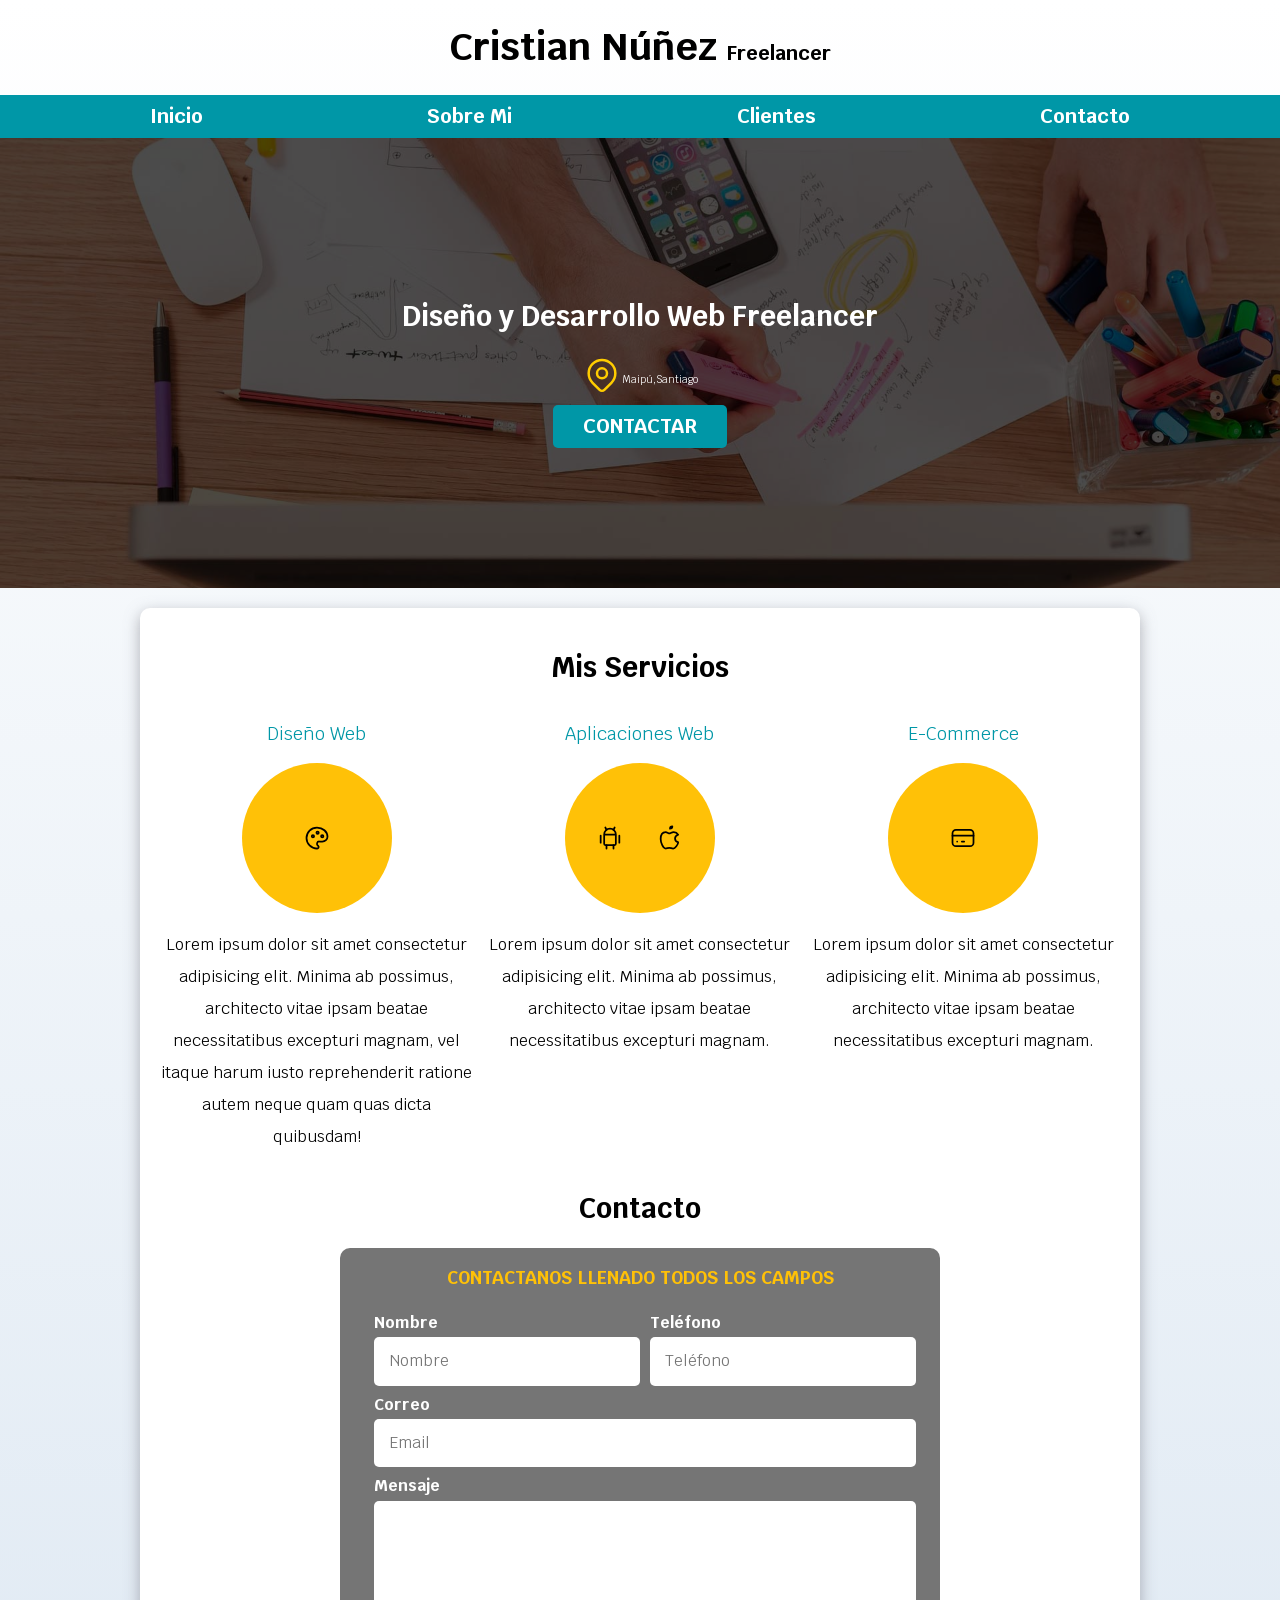
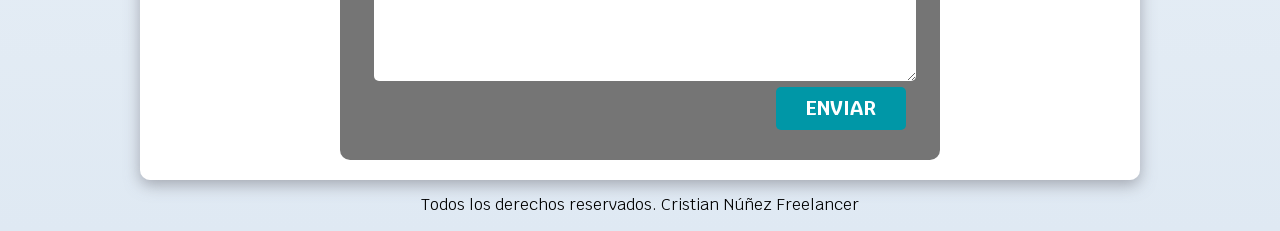
<file: freelancer_inicio/index.html>
<!DOCTYPE html>
<html lang="en">
<head>
    <meta charset="UTF-8">
    <meta name="viewport" content="width=device-width, initial-scale=1.0">
    <title>Diseñador Freelancer</title>
    <link rel="preload" href="css/normalize.css" as="style">
    <link rel="stylesheet" href="css/normalize.css">
    <link href="https://fonts.googleapis.com/css2?family=Krub:ital,wght@0,200;0,300;0,400;0,500;0,600;0,700;1,200;1,300;1,400;1,500;1,600;1,700&display=swap" rel="stylesheet">
    <link rel="preload" href="css/style.css" as="style">
    <link rel="stylesheet" href="css/style.css">
</head>
<body>
    <header>
        <h1 class="titulo">Cristian Núñez <span>Freelancer</span></h1>
    </header>

    <div class="nav-bg">
        <nav class="navegacion-principal contenedor">
            <a href="#">Inicio</a>
            <a href="#">Sobre Mi</a>
            <a href="#">Clientes</a>
            <a href="#">Contacto</a>
        </nav>
    </div>

    <section class="hero">
        <div class="contenido-hero">
            <h2>Diseño y Desarrollo Web <span>Freelancer</span></h2>
            
            <div class="ubicacion">
                <svg xmlns="http://www.w3.org/2000/svg" width="40" height="40" viewBox="0 0 24 24" fill="none" stroke="#ffcc00"
                    stroke-width="1.5" stroke-linecap="round" stroke-linejoin="round">
                    <path d="M9 11a3 3 0 1 0 6 0a3 3 0 0 0 -6 0" />
                    <path d="M17.657 16.657l-4.243 4.243a2 2 0 0 1 -2.827 0l-4.244 -4.243a8 8 0 1 1 11.314 0z" />
                </svg>
                <p>Maipú,Santiago</p>
            </div>
            
            <a class="boton"  href="#">Contactar</a>
        </div>
    </section>
    
    <main class="contenedor sombra">

        <h2>Mis Servicios</h2>
        
        <div class="servicios">
            <section class="servicio">
                <h3>Diseño Web</h3>
                <!--
                category: Design
                tags: [color, paint, painter, picture, board, artist]
                version: "1.1"
                unicode: "eb01"
                -->
                <div class="icono">
                    <svg xmlns="http://www.w3.org/2000/svg" width="28" height="28" viewBox="0 0 24 24" fill="none" stroke="#000000"
                        stroke-width="1.5" stroke-linecap="round" stroke-linejoin="round">
                        <path
                            d="M12 21a9 9 0 0 1 0 -18c4.97 0 9 3.582 9 8c0 1.06 -.474 2.078 -1.318 2.828c-.844 .75 -1.989 1.172 -3.182 1.172h-2.5a2 2 0 0 0 -1 3.75a1.3 1.3 0 0 1 -1 2.25" />
                        <path d="M8.5 10.5m-1 0a1 1 0 1 0 2 0a1 1 0 1 0 -2 0" />
                        <path d="M12.5 7.5m-1 0a1 1 0 1 0 2 0a1 1 0 1 0 -2 0" />
                        <path d="M16.5 10.5m-1 0a1 1 0 1 0 2 0a1 1 0 1 0 -2 0" />
                    </svg>
                </div>

                <p>Lorem ipsum dolor sit amet consectetur adipisicing elit. Minima ab possimus, architecto vitae ipsam beatae necessitatibus excepturi magnam, vel itaque harum iusto reprehenderit ratione autem neque quam quas dicta quibusdam!</p>
            </section>
            
            <section class="servicio">
                <h3>Aplicaciones Web</h3>
                <!--
                tags: [os, company, system, interface, software, logo]
                category: Brand
                version: "1.9"
                unicode: "ec16"
                -->
                <div class="icono">
                    <svg xmlns="http://www.w3.org/2000/svg" width="28" height="28" viewBox="0 0 24 24" fill="none" stroke="#000000"
                        stroke-width="1.5" stroke-linecap="round" stroke-linejoin="round">
                        <path d="M4 10l0 6" />
                        <path d="M20 10l0 6" />
                        <path d="M7 9h10v8a1 1 0 0 1 -1 1h-8a1 1 0 0 1 -1 -1v-8a5 5 0 0 1 10 0" />
                        <path d="M8 3l1 2" />
                        <path d="M16 3l-1 2" />
                        <path d="M9 18l0 3" />
                        <path d="M15 18l0 3" />
                    </svg>
                    <!--
                    tags: [os, company, system, interface, software, devices, logo]
                    category: Brand
                    version: "1.9"
                    unicode: "ec17"
                    -->
                    <svg xmlns="http://www.w3.org/2000/svg" width="28" height="28" viewBox="0 0 24 24" fill="none" stroke="#000000"
                        stroke-width="1.5" stroke-linecap="round" stroke-linejoin="round">
                        <path
                            d="M8.286 7.008c-3.216 0 -4.286 3.23 -4.286 5.92c0 3.229 2.143 8.072 4.286 8.072c1.165 -.05 1.799 -.538 3.214 -.538c1.406 0 1.607 .538 3.214 .538s4.286 -3.229 4.286 -5.381c-.03 -.011 -2.649 -.434 -2.679 -3.23c-.02 -2.335 2.589 -3.179 2.679 -3.228c-1.096 -1.606 -3.162 -2.113 -3.75 -2.153c-1.535 -.12 -3.032 1.077 -3.75 1.077c-.729 0 -2.036 -1.077 -3.214 -1.077z" />
                        <path d="M12 4a2 2 0 0 0 2 -2a2 2 0 0 0 -2 2" />
                    </svg>
                </div>

                <p>Lorem ipsum dolor sit amet consectetur adipisicing elit. Minima ab possimus, architecto vitae ipsam beatae necessitatibus excepturi magnam.</p>
            </section>
            
            <section class="servicio">
                <h3>E-Commerce</h3>
                <!--
                tags: [money, purchase, payment, cc]
                version: "1.0"
                unicode: "ea84"
                category: E-commerce
                -->
                <div class="icono">
                    <svg xmlns="http://www.w3.org/2000/svg" width="28" height="28" viewBox="0 0 24 24" fill="none" stroke="#000000"
                        stroke-width="1.5" stroke-linecap="round" stroke-linejoin="round">
                        <path d="M3 5m0 3a3 3 0 0 1 3 -3h12a3 3 0 0 1 3 3v8a3 3 0 0 1 -3 3h-12a3 3 0 0 1 -3 -3z" />
                        <path d="M3 10l18 0" />
                        <path d="M7 15l.01 0" />
                        <path d="M11 15l2 0" />
                    </svg>
                </div>
                <p>Lorem ipsum dolor sit amet consectetur adipisicing elit. Minima ab possimus, architecto vitae ipsam beatae necessitatibus excepturi magnam.</p>
            </section>
        </div> <!-- cierre de la clase 'servicios'-->
    
        <section>
            <h2>Contacto</h2>

            <form class="formulario">
                <fieldset>
                    <legend>Contactanos llenado todos los campos</legend>

                    <div class="contenedor-campos">

                        <div class="campo">
                            <label for="">Nombre</label>
                            <input class="input-text" type="text" placeholder="Nombre">
                        </div>

                        <div class="campo">
                            <label for="">Teléfono</label>
                            <input class="input-text" type="tel" placeholder="Teléfono">
                        </div>

                        <div class="campo">
                            <label for="">Correo</label>
                            <input class="input-text" type="email" placeholder="Email">
                        </div>
                        
                        <div class="campo">
                            <label for="">Mensaje</label>
                            <textarea class="input-text" name="" id=""></textarea>
                        </div>
                    </div> <!-- .contenedor-campos -->

                    <div class="alinear-derecha flex">
                        <input class="boton w-sm-100" type="submit" value="Enviar">
                    </div>
                    
                </fieldset>

            </form>
        </section>
    </main>

    <footer class="footer">
        <p>Todos los derechos reservados. Cristian Núñez Freelancer</p>
    </footer>

</body>
</html>
</file>
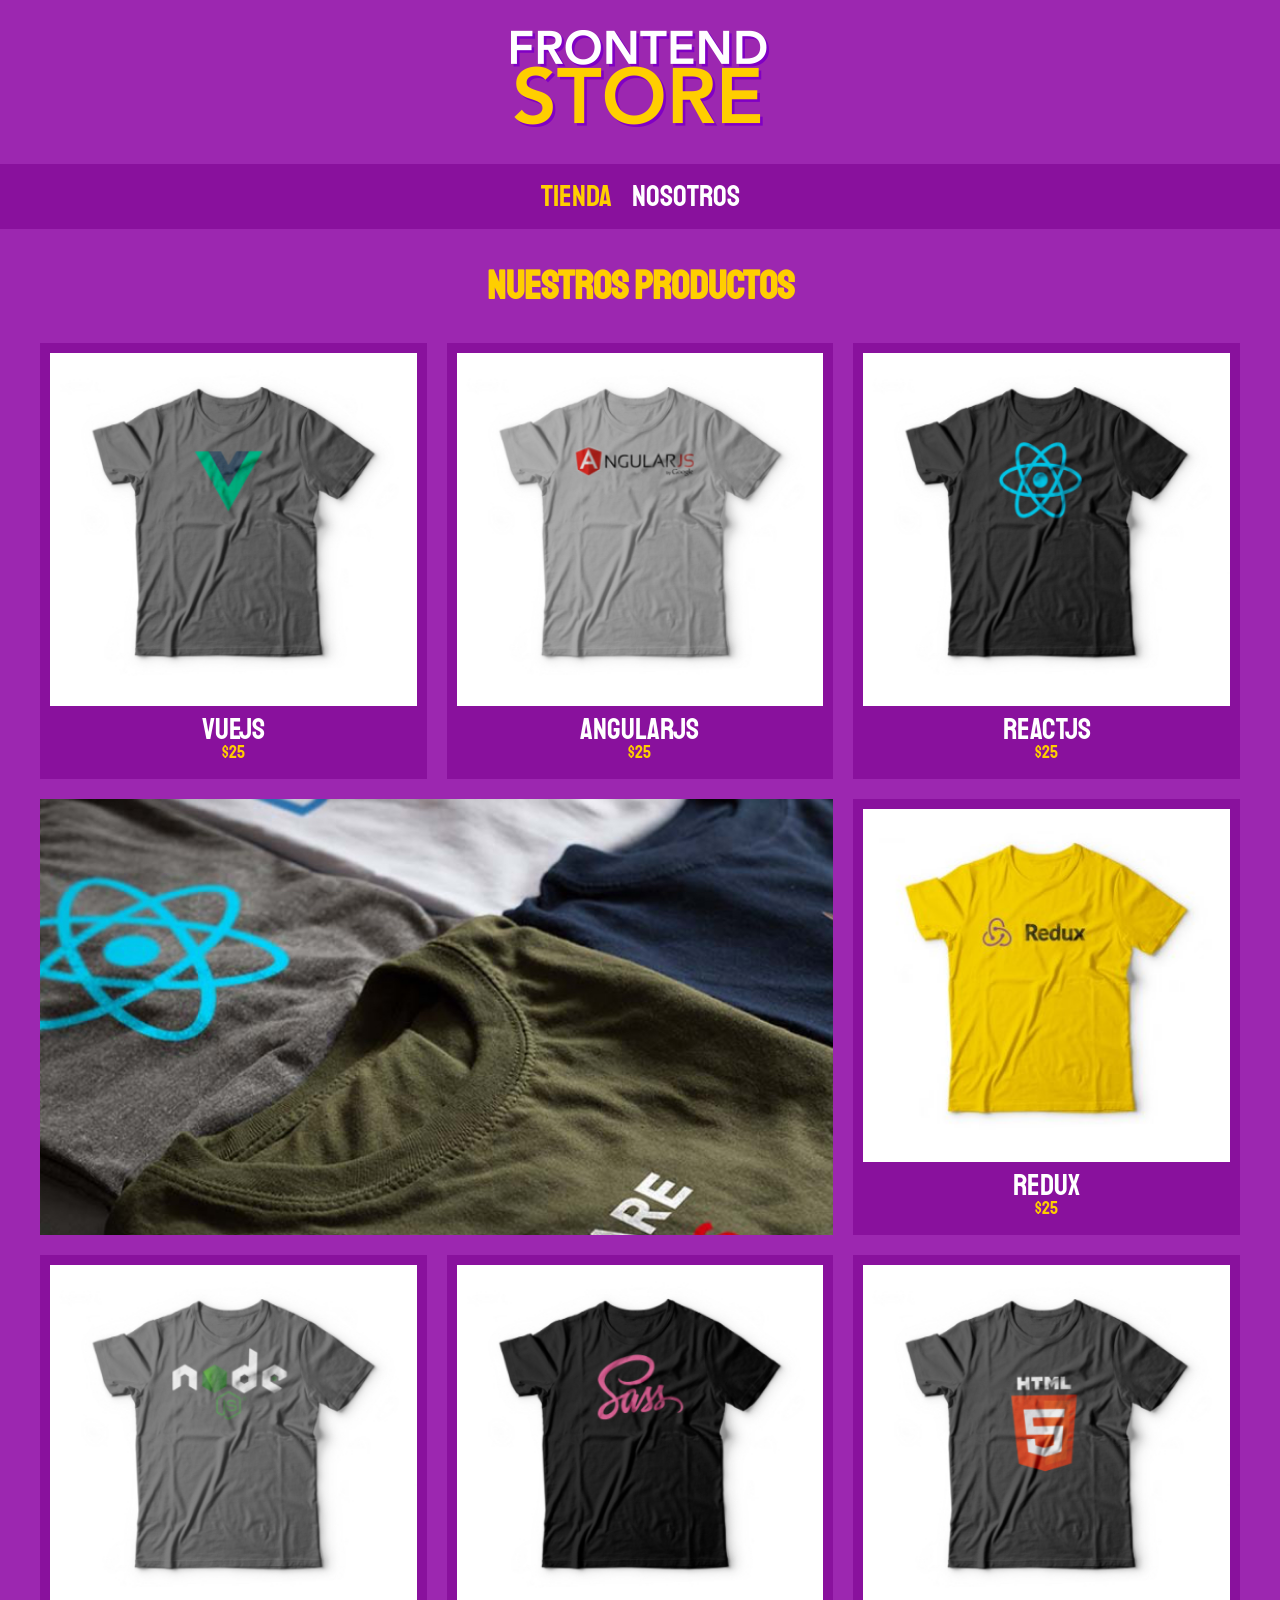
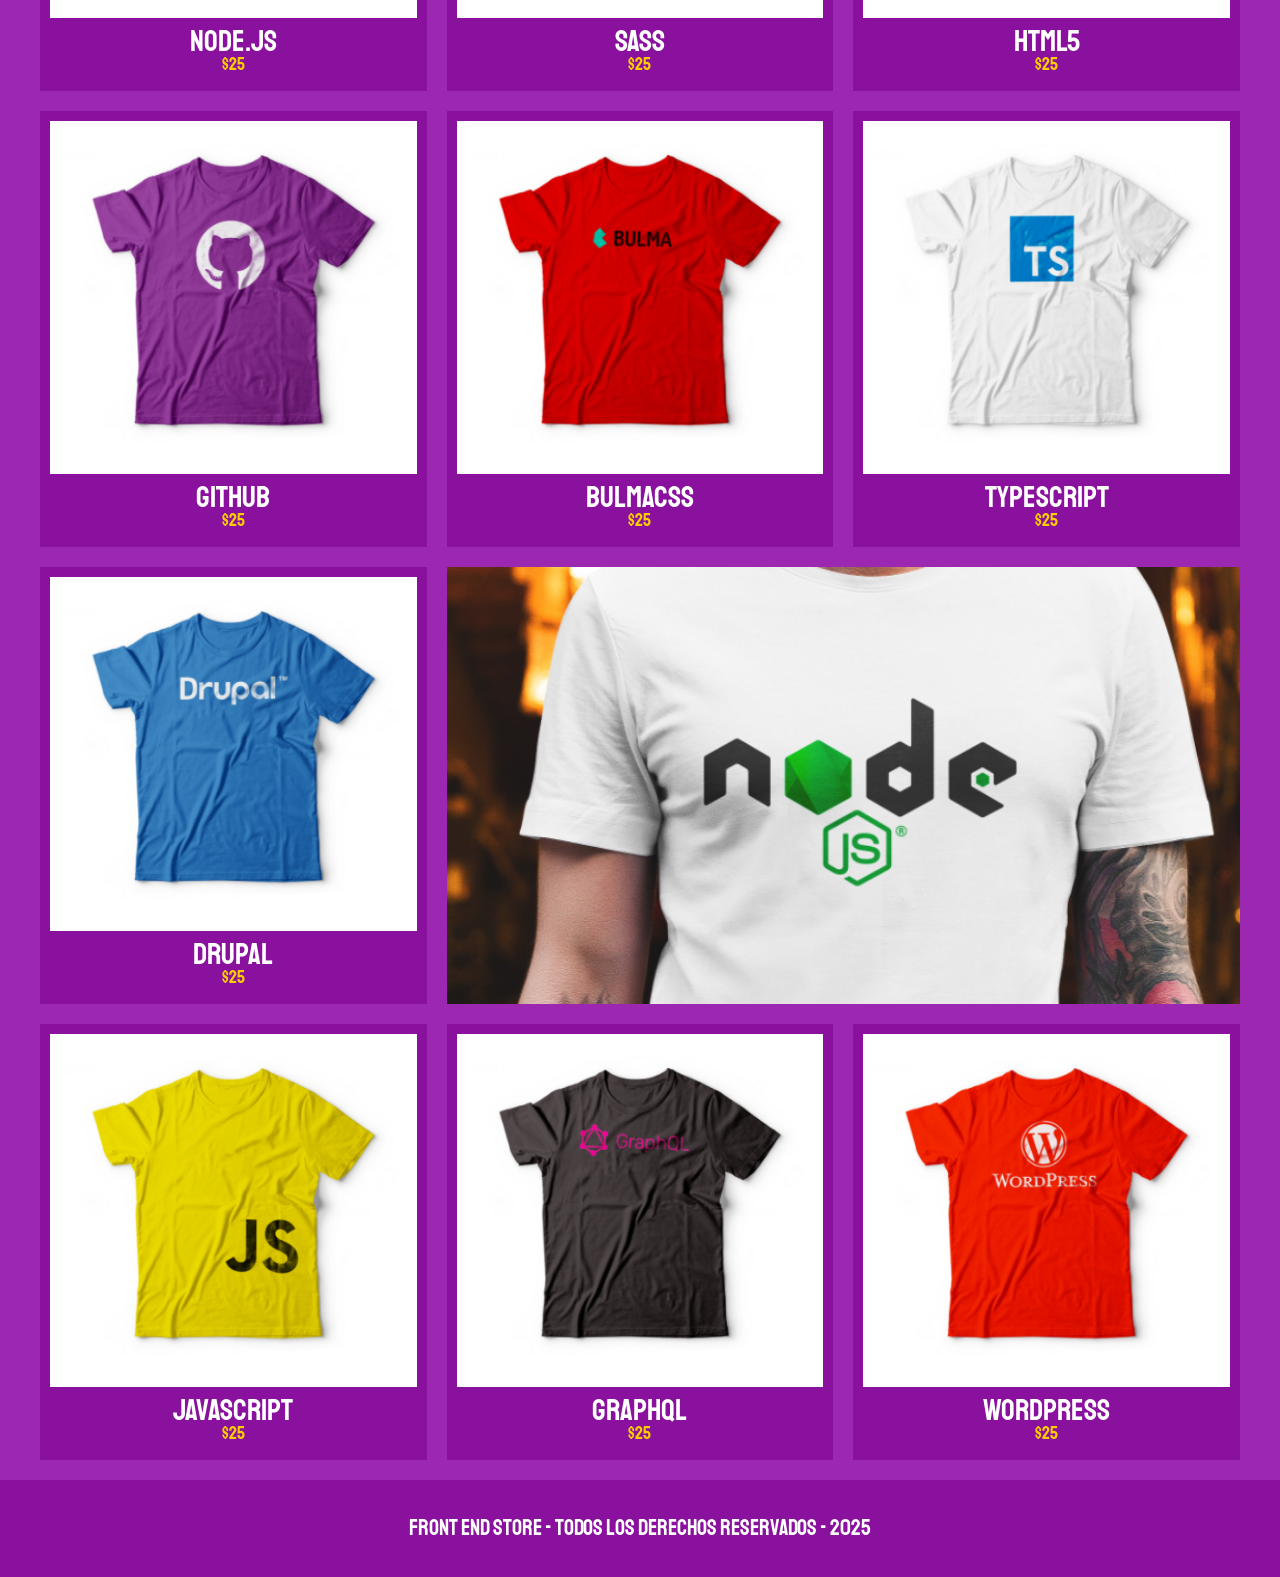
<file: FrontEndStore_inicio/index.html>
<!DOCTYPE html>
<html lang="en">
<head>
    <meta charset="UTF-8">
    <meta name="viewport" content="width=device-width, initial-scale=1.0">
    <title>Document</title>
    <link rel="stylesheet" href="css/normalize.css"> <!-- se puede agregar la url "https://necolas.github.io/normalize.css/" de normalize, pero sin internet no funcionara -->
    <link
        href="https://fonts.googleapis.com/css2?family=Krub:ital,wght@0,200;0,300;0,400;0,500;0,600;0,700;1,200;1,300;1,400;1,500;1,600;1,700&family=Staatliches&display=swap"
        rel="stylesheet">
    <link rel="stylesheet" href="css/style.css">
</head>

<body>
    <header class="header">
        <a href="index.html"> <!-- se utiliza para cuando le das clic al logo, vuelve siempre al principal -->
            <img class="header__logo" src="img/logo.png" alt="Logotipo">
        </a>
    </header>

    <nav class="navegacion">
        <a class="navegacion__enlace navegacion__enlace--activo" href="index.html">Tienda</a> <!-- el parametro --activo sirve para darle un formato fijo en css -->
        <a class="navegacion__enlace" href="nosotros.html">Nosotros</a>
    </nav>

    <main class="contenedor">
        <h1>Nuestros Productos</h1>
        <div class="grid">
            <div class="producto">
                <a href="producto.html">
                    <img class="producto__imagen" src="img/1.jpg" alt="imagen camisa">
                    <div class="producto__informacion">
                        <p class="producto__nombre">VueJS</p>
                        <p class="producto__precio">$25</p>
                    </div>
                </a>
            </div> <!-- fin div .producto -->
            <div class="producto">
                <a href="producto.html">
                    <img class="producto__imagen" src="img/2.jpg" alt="imagen camisa">
                    <div class="producto__informacion">
                        <p class="producto__nombre">AngularJS</p>
                        <p class="producto__precio">$25</p>
                    </div>
                </a>
            </div> <!-- fin div .producto -->
            <div class="producto">
                <a href="producto.html">
                    <img class="producto__imagen" src="img/3.jpg" alt="imagen camisa">
                    <div class="producto__informacion">
                        <p class="producto__nombre">ReactJS</p>
                        <p class="producto__precio">$25</p>
                    </div>
                </a>
            </div> <!-- fin div .producto -->
            <div class="producto">
                <a href="producto.html">
                    <img class="producto__imagen" src="img/4.jpg" alt="imagen camisa">
                    <div class="producto__informacion">
                        <p class="producto__nombre">Redux</p>
                        <p class="producto__precio">$25</p>
                    </div>
                </a>
            </div> <!-- fin div .producto -->
            <div class="producto">
                <a href="producto.html">
                    <img class="producto__imagen" src="img/5.jpg" alt="imagen camisa">
                    <div class="producto__informacion">
                        <p class="producto__nombre">Node.js</p>
                        <p class="producto__precio">$25</p>
                    </div>
                </a>
            </div> <!-- fin div .producto -->
            <div class="producto">
                <a href="producto.html">
                    <img class="producto__imagen" src="img/6.jpg" alt="imagen camisa">
                    <div class="producto__informacion">
                        <p class="producto__nombre">SASS</p>
                        <p class="producto__precio">$25</p>
                    </div>
                </a>
            </div> <!-- fin div .producto -->
            <div class="producto">
                <a href="producto.html">
                    <img class="producto__imagen" src="img/7.jpg" alt="imagen camisa">
                    <div class="producto__informacion">
                        <p class="producto__nombre">HTML5</p>
                        <p class="producto__precio">$25</p>
                    </div>
                </a>
            </div> <!-- fin div .producto -->
            <div class="producto">
                <a href="producto.html">
                    <img class="producto__imagen" src="img/8.jpg" alt="imagen camisa">
                    <div class="producto__informacion">
                        <p class="producto__nombre">GitHub</p>
                        <p class="producto__precio">$25</p>
                    </div>
                </a>
            </div> <!-- fin div .producto -->
            <div class="producto">
                <a href="producto.html">
                    <img class="producto__imagen" src="img/9.jpg" alt="imagen camisa">
                    <div class="producto__informacion">
                        <p class="producto__nombre">BulmaCSS</p>
                        <p class="producto__precio">$25</p>
                    </div>
                </a>
            </div> <!-- fin div .producto -->
            <div class="producto">
                <a href="producto.html">
                    <img class="producto__imagen" src="img/10.jpg" alt="imagen camisa">
                    <div class="producto__informacion">
                        <p class="producto__nombre">TypeScript</p>
                        <p class="producto__precio">$25</p>
                    </div>
                </a>
            </div> <!-- fin div .producto -->
            <div class="producto">
                <a href="producto.html">
                    <img class="producto__imagen" src="img/11.jpg" alt="imagen camisa">
                    <div class="producto__informacion">
                        <p class="producto__nombre">Drupal</p>
                        <p class="producto__precio">$25</p>
                    </div>
                </a>
            </div> <!-- fin div .producto -->
            <div class="producto">
                <a href="producto.html">
                    <img class="producto__imagen" src="img/12.jpg" alt="imagen camisa">
                    <div class="producto__informacion">
                        <p class="producto__nombre">JavaScript</p>
                        <p class="producto__precio">$25</p>
                    </div>
                </a>
            </div> <!-- fin div .producto -->
            <div class="producto">
                <a href="producto.html">
                    <img class="producto__imagen" src="img/13.jpg" alt="imagen camisa">
                    <div class="producto__informacion">
                        <p class="producto__nombre">GraphQL</p>
                        <p class="producto__precio">$25</p>
                    </div>
                </a>
            </div> <!-- fin div .producto -->
            <div class="producto">
                <a href="producto.html">
                    <img class="producto__imagen" src="img/14.jpg" alt="imagen camisa">
                    <div class="producto__informacion">
                        <p class="producto__nombre">WordPress</p>
                        <p class="producto__precio">$25</p>
                    </div>
                </a>
            </div> <!-- fin div .producto -->
            <div class="grafico grafico--camisas"></div>
            <div class="grafico grafico--node"></div>
        </div>
    </main>

    <footer class="footer">
        <p class="footer__texto">Front End Store - Todos los derechos Reservados - 2025</p>
    </footer>
</body>
</html>
</file>
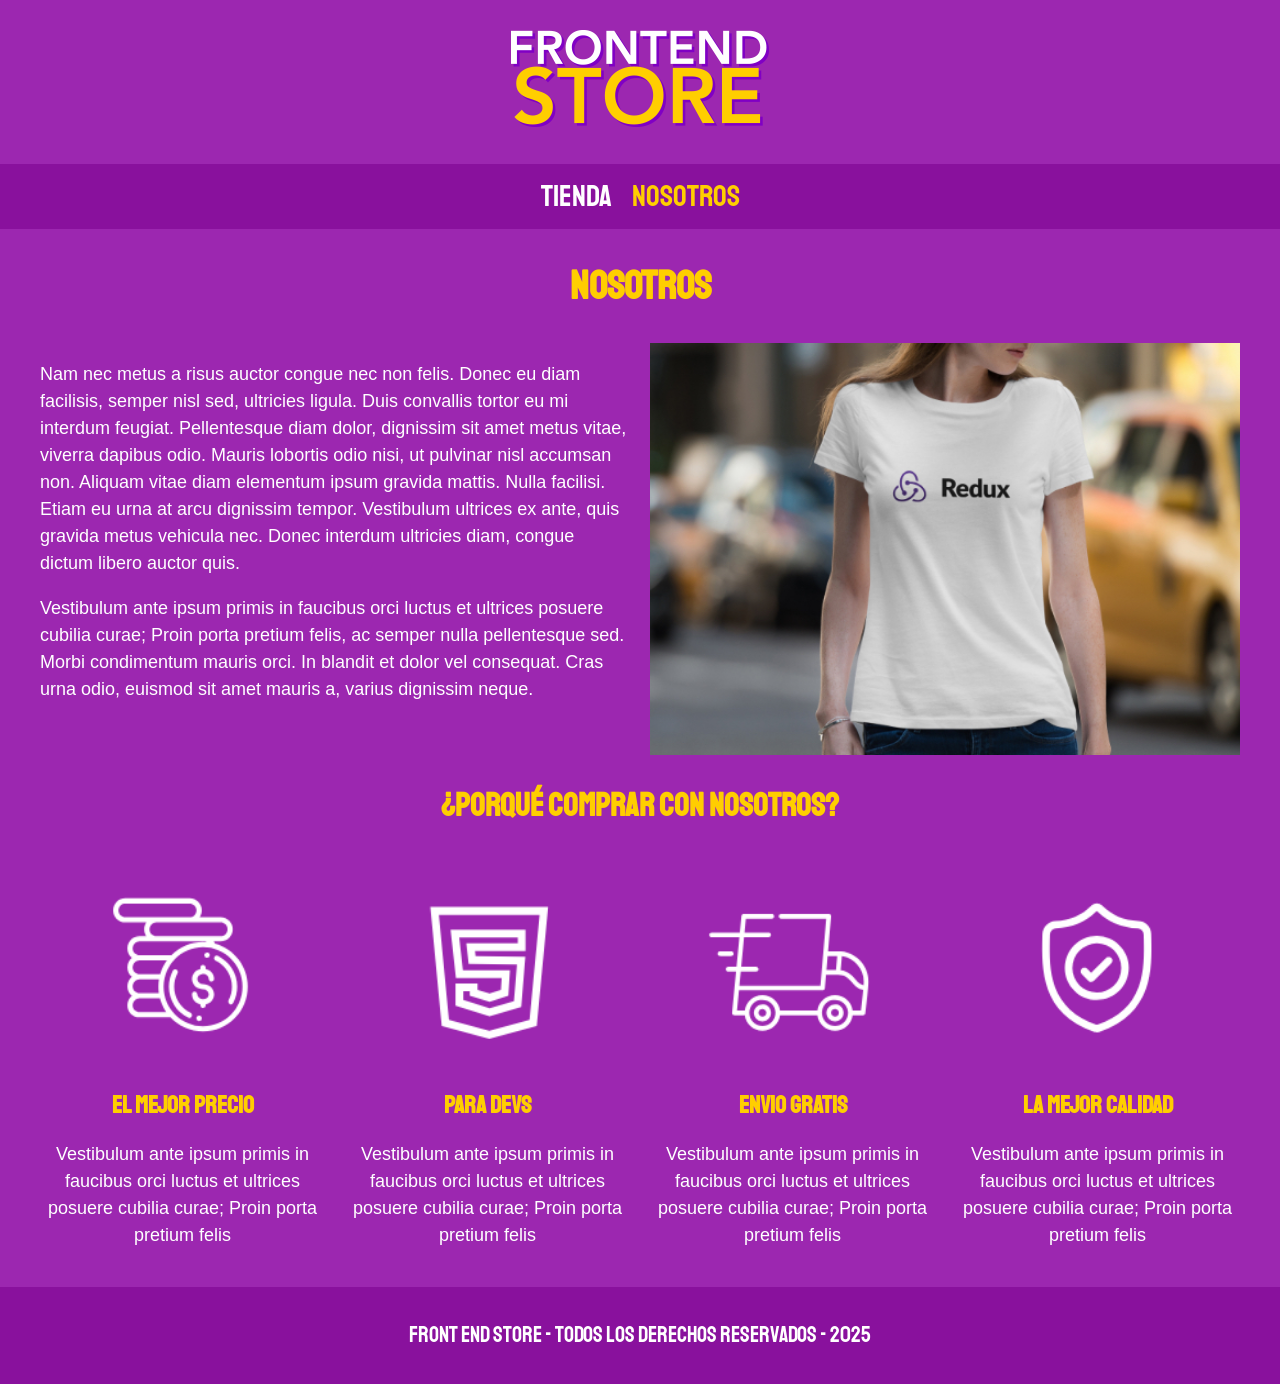
<file: FrontEndStore_inicio/nosotros.html>
<!DOCTYPE html>
<html lang="en">

<head>
    <meta charset="UTF-8">
    <meta name="viewport" content="width=device-width, initial-scale=1.0">
    <title>Document</title>
    <link rel="stylesheet" href="css/normalize.css">
    <!-- se puede agregar la url "https://necolas.github.io/normalize.css/" de normalize, pero sin internet no funcionara -->
    <link
        href="https://fonts.googleapis.com/css2?family=Krub:ital,wght@0,200;0,300;0,400;0,500;0,600;0,700;1,200;1,300;1,400;1,500;1,600;1,700&family=Staatliches&display=swap"
        rel="stylesheet">
    <link rel="stylesheet" href="css/style.css">
</head>

<body>
    <header class="header">
        <a href="index.html"> <!-- se utiliza para cuando le das clic al logo, vuelve siempre al principal -->
            <img class="header__logo" src="img/logo.png" alt="Logotipo">
        </a>
    </header>

    <nav class="navegacion">
        <a class="navegacion__enlace" href="index.html">Tienda</a>
        <!-- el parametro --activo sirve para darle un formato fijo en css -->
        <a class="navegacion__enlace navegacion__enlace--activo" href="nosotros.html">Nosotros</a>
    </nav>

    <main class="contenedor">
        <h1>Nosotros</h1>
        <div class="nosotros">
            <div class="nosotros__contenido">
                <p>Nam nec metus a risus auctor congue nec non felis. Donec eu diam facilisis, semper nisl sed, ultricies ligula. Duis
                convallis tortor eu mi interdum feugiat. Pellentesque diam dolor, dignissim sit amet metus vitae, viverra dapibus odio.
                Mauris lobortis odio nisi, ut pulvinar nisl accumsan non. Aliquam vitae diam elementum ipsum gravida mattis. Nulla
                facilisi. Etiam eu urna at arcu dignissim tempor. Vestibulum ultrices ex ante, quis gravida metus vehicula nec. Donec
                interdum ultricies diam, congue dictum libero auctor quis.</p>
                <p>Vestibulum ante ipsum primis in faucibus orci luctus et ultrices posuere cubilia curae; Proin porta pretium felis, ac
                semper nulla pellentesque sed. Morbi condimentum mauris orci. In blandit et dolor vel consequat. Cras urna odio, euismod
                sit amet mauris a, varius dignissim neque.</p>
            </div>
            <img class="nosotros__imagen" src="img/nosotros.jpg" alt="imagen nosotros">
        </div>
    </main>

    <section class="contenedor compras">
        <h2 class="comprar__titulo">¿Porqué Comprar con nosotros?</h2>
        <div class="bloques">
            <div class="bloque">
                <img class="bloque__imagen" src="img/icono_1.png" alt="porque comprar">
                <h3 class="bloque__titulo">El mejor precio</h3>
                <p>Vestibulum ante ipsum primis in faucibus orci luctus et ultrices posuere cubilia curae; Proin porta pretium felis</p>
            </div> <!-- bloque -->

            <div class="bloque">
                <img class="bloque__imagen" src="img/icono_2.png" alt="porque comprar">
                <h3 class="bloque__titulo">Para Devs</h3>
                <p>Vestibulum ante ipsum primis in faucibus orci luctus et ultrices posuere cubilia curae; Proin porta pretium
                    felis</p>
            </div> <!-- bloque -->

            <div class="bloque">
                <img class="bloque__imagen" src="img/icono_3.png" alt="porque comprar">
                <h3 class="bloque__titulo">Envio Gratis</h3>
                <p>Vestibulum ante ipsum primis in faucibus orci luctus et ultrices posuere cubilia curae; Proin porta pretium
                    felis</p>
            </div> <!-- bloque -->

            <div class="bloque">
                <img class="bloque__imagen" src="img/icono_4.png" alt="porque comprar">
                <h3 class="bloque__titulo">La Mejor Calidad</h3>
                <p>Vestibulum ante ipsum primis in faucibus orci luctus et ultrices posuere cubilia curae; Proin porta pretium
                    felis</p>
            </div> <!-- bloque -->
        </div> <!-- bloques -->
    </section> 
    <footer class="footer">
        <p class="footer__texto">Front End Store - Todos los derechos Reservados - 2025</p>
    </footer>
</body>

</html>
</file>
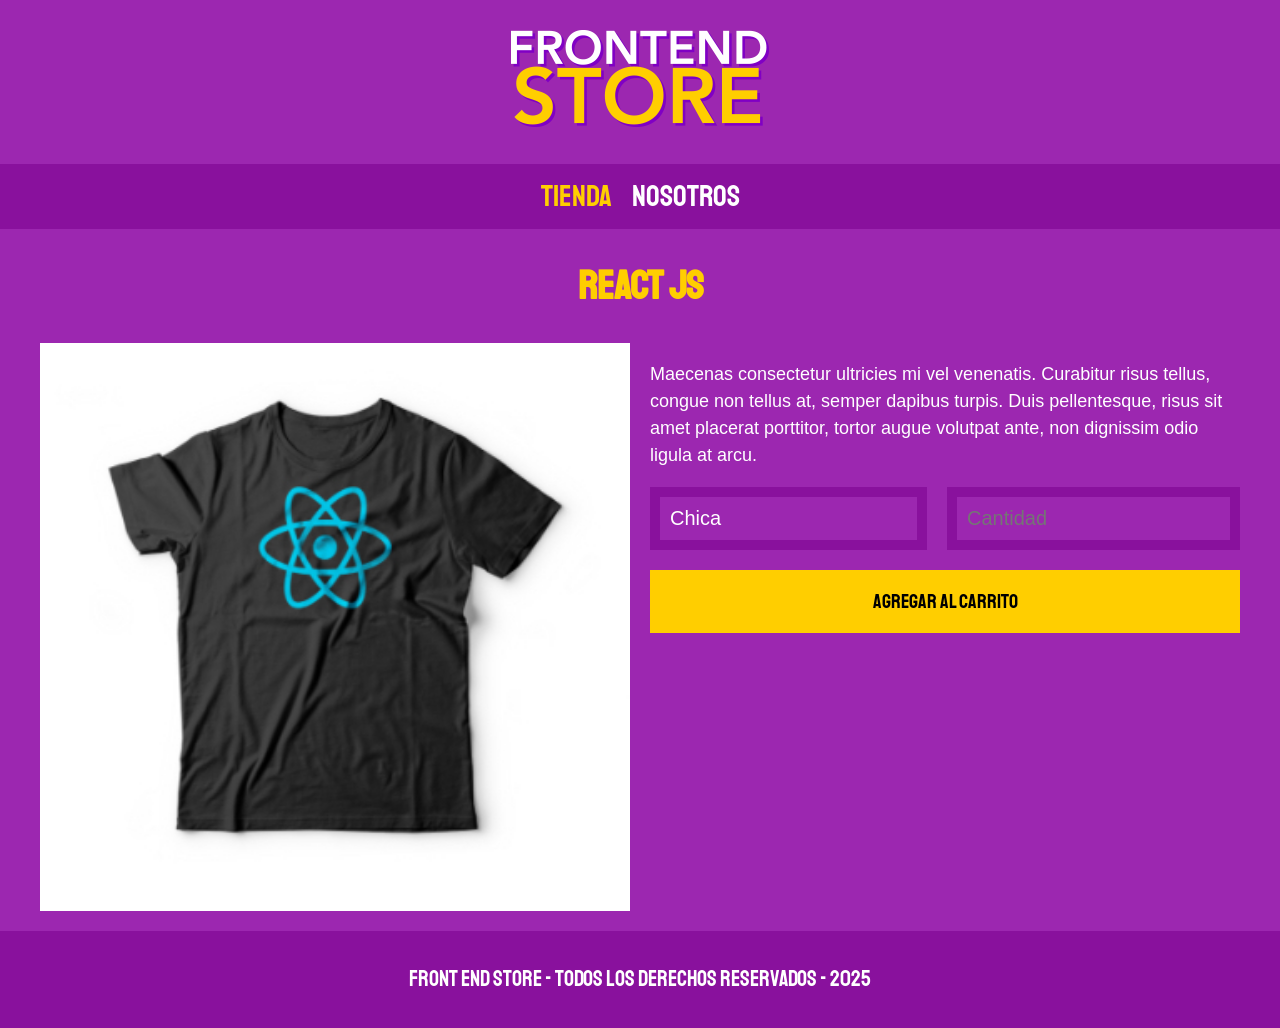
<file: FrontEndStore_inicio/producto.html>
<!DOCTYPE html>
<html lang="en">

<head>
    <meta charset="UTF-8">
    <meta name="viewport" content="width=device-width, initial-scale=1.0">
    <title>Document</title>
    <link rel="stylesheet" href="css/normalize.css">
    <!-- se puede agregar la url "https://necolas.github.io/normalize.css/" de normalize, pero sin internet no funcionara -->
    <link
        href="https://fonts.googleapis.com/css2?family=Krub:ital,wght@0,200;0,300;0,400;0,500;0,600;0,700;1,200;1,300;1,400;1,500;1,600;1,700&family=Staatliches&display=swap"
        rel="stylesheet">
    <link rel="stylesheet" href="css/style.css">
</head>

<body>
    <header class="header">
        <a href="index.html"> <!-- se utiliza para cuando le das clic al logo, vuelve siempre al principal -->
            <img class="header__logo" src="img/logo.png" alt="Logotipo">
        </a>
    </header>

    <nav class="navegacion">
        <a class="navegacion__enlace navegacion__enlace--activo" href="index.html">Tienda</a>
        <!-- el parametro --activo sirve para darle un formato fijo en css -->
        <a class="navegacion__enlace" href="nosotros.html">Nosotros</a>
    </nav>

    <main class="contenedor">
        <h1>React JS</h1>
        <div class="camisa">
            <img class="camisa__imagen" src="img/3.jpg" alt="imagen del producto">
            <div class="camisa__contenido">
                <p>Maecenas consectetur ultricies mi vel venenatis. Curabitur risus tellus, congue non tellus at, semper dapibus turpis.
                Duis pellentesque, risus sit amet placerat porttitor, tortor augue volutpat ante, non dignissim odio ligula at arcu.</p>
                <form class="formulario">
                    <select class="formulario__campo">
                        <option disabled select>-- Seleccionar Talla --</option>
                        <option>Chica</option>
                        <option>Mediana</option>
                        <option>Grande</option>
                    </select>
                    <input class="formulario__campo" type="number" placeholder="Cantidad" min="1">
                    <input class="formulario__submit" type="submit" value="Agregar al carrito">
                </form>
            </div>
        </div>
    </main>

    <footer class="footer">
        <p class="footer__texto">Front End Store - Todos los derechos Reservados - 2025</p>
    </footer>
</body>

</html>
</file>
<file: freelancer_inicio/css/style.css>
:root {
    --blanco: #FFFFFF;
    --oscuro: #212121;
    --primario: #ffc107;
    --secundario: #0097A7;
    --gris: #757575;
    --grisclaro: #DFE9F3;
}
html {
    font-size: 62.5%;
    box-sizing: border-box;
    scroll-snap-type: y mandatory; /* para la prioridad de scroll */
}

/* configuracion de scroll para la web */
.servicio,
.navegacion-principal,
.formulario {
    scroll-snap-align: center;
    scroll-snap-stop: always; /* sirve para detener el scroll en servicios */
}

*,*:before,*:after {
    box-sizing: inherit; }
body {
    font-size: 16px; /* 1rem = 10px *
    /* 
    funcion para aplicar el tipo de letra que utilizara la web
    para el proyecto, se agrego un tipo no existente que se instalo en el 'head' 
    del index.html
    */
    font-family: "Krub", sans-serif; 
    /* 
    funcion para manejo del degradado del color en el 'body'
    el 1er parametro es hasta donde viaja el degradato, en este caso a la parte superior
    el 2do parametro, es el color inicial
    el 2er parametro, es el colo final, manejando el degradado en la web
    */
    background-image: linear-gradient(to top, var(--grisclaro) 0%, var(--blanco) 100%); 
}
h1 {
    font-size: 3.8rem;
}
h2 {
    font-size: 2.8rem;
}
h3 {
    font-size: 1.8rem;
}
h1, h2, h3 {
    text-align: center;
}
h1.titulo span {
    font-size: 2rem;
}
.titulo span {
    font-size: 2rem;
}
.contenedor {
    max-width: 100rem;
    margin: 0 auto 0 auto;
}
.boton {
    background-color: var(--secundario);
    color: var(--blanco);
    padding: 1rem 3rem;
    margin-top: 1rem;
    font-size: 2rem;
    text-decoration: none;
    text-transform: uppercase;
    font-weight: bold;
    border-radius: .5rem ;
    width: 90%;
    text-align: center;
    border: none;
}
@media (min-width: 768px) {
    .boton {
        width: auto;
    }
}
.boton:hover {
    cursor: pointer;
}
/* 
clase de sombra generada desde el sitio https: //www.cssmatic.com/box-shadow
no pude acceder a la web, pero el codigo existia en la seccion q&a
*/
.sombra {
    -webkit-box-shadow: 0px 5px 15px 0px rgba(112, 112, 122, 0.54);
    -moz-box-shadow: 0px 5px 15px 0px rgba(112, 112, 122, 0.54);
    box-shadow: 0px 5px 15px 0px rgba(112, 112, 122, 0.54);
    background-color: var(--blanco); /* color interior de la sombra*/
    padding: 2rem; /* ajustar el texto en Xrem para no quedar encima del borde*/
    border-radius: 1rem; /* para las esquinas redondeadas*/
}

.w-sm-100 {
    width: 100%;
}
@media (min-width: 768px) {
    .w-sm-100 {
        width: auto;
    }
}
.flex {
    display: flex;
}
.alinear-derecha {
    justify-content: flex-end;
}

.nav-bg {
    background-color: var(--secundario);
}

.navegacion-principal {
    display: flex;
    flex-direction: column;
}
@media (min-width: 720px) {
    .navegacion-principal {
        flex-direction: row;
        justify-content: space-between;
    }
}
.navegacion-principal a {
    display: block;
    text-align: center;
    padding: 1rem;
    color: var(--blanco);
    text-decoration: none;
    font-size: 2rem;
    font-weight: bold;
}
.navegacion-principal a:hover {
    background-color: var(--primario);
    color: var(--oscuro);
}
.hero {
    background-image: url(../img/hero.jpg);
    background-repeat: no-repeat;
    background-size: cover;
    height: 450px;
    position: relative;
    margin-bottom: 2rem;
}
.contenido-hero {
    position: absolute;
    background-color: rgba(0, 0, 0, .7); /** anterior **/
    background-color: rgb(0 0 0 / 70%);
    width: 100%;
    height: 100%;

    display: flex;
    flex-direction: column;
    align-items: center;
    justify-content: center;
}
.contenido-hero h2,
.contenido-hero p {
    color: var(--blanco);
}
.ubicacion {
    display: flex;
    align-items: flex-end;
}
.ubicacion p {
    font-size: 1rem;
}

@media (min-width: 768px) {
    .servicios {
        display: grid;
        grid-template-columns: 1fr 1fr 1fr; /* 1 fr: representa 1 fraccion*/
        column-gap: 1rem; /* para definir la separacion entre columnas*/
       
        /* 
        construye una tabla dentro de la clase
        sus parametros son 
        (filas) de arriba y abajo / (columnas) izq a derecha
        cada numero representa la cantidad de filas y columnas a usar
        grid: 200px 800px / 300px 300px;
        */   }
}

.servicio {
    display: flex; /* activar flex para trabajar em el recuadro*/
    flex-direction: column; /* cambiar default a columna (horizontal) */
    align-items: center; /* alineamiento cental de iconos horizontalmente*/

}
.servicio h3 {
    color: var(--secundario); /* ajustar color del texto */
    font-weight: normal; /* tamaño de la fuente */
}
.servicio p {
    line-height: 2; /* separacion del interlineado */
    text-align: center;
} 
.servicio .icono {
    height: 15rem; /* alto del recuadro*/
    width: 15rem; /* ancho del recuadro*/
    background-color: var(--primario); /* color del recuadro*/
    border-radius: 50%; /* borde redondeado del recuadro*/
    display: flex; /* activar flex para trabajar em el recuadro*/
    justify-content: space-evenly; /* espacio entre iconos*/
    align-items: center; /* alineamiento cental de iconos verticalmente*/

}

/* Contacto */
.formulario {
    background-color: var(--gris);
    width: min( 60rem, 100%); /* utilizar el valor mas pequeño */
    margin: 0 auto; /* se utiliza siempre que no estes usando 'display flex' */
    padding: 2rem;
    border-radius: 1rem;
}
.formulario fieldset {
    border: none;
}
.formulario legend {
    text-align: center;
    font-size: 1.8rem;
    text-transform: uppercase;
    font-weight: bold;
    margin-bottom: 2rem;
    color: var(--primario);
}

@media (min-width: 768px) {
    .contenedor-campos {
        display: grid;
        grid-template-columns: 50% 50%;
        grid-template-rows: auto auto 20rem;
        column-gap: 1rem ;
    }
    .campo:nth-child(3),
    .campo:nth-child(4) {
        grid-column: 1 / 3;
    }
}

.campo {
    margin-bottom: 1rem;
}

.campo label {
    color: var(--blanco);
    font-weight: bold;
    margin-bottom: .5rem;
    display: block;
}

.input-text {
    width: 100%;
    border: none;
    padding: 1.5rem;
    border-radius: .5rem;
}

.campo textarea {
    height: 18rem;
}

.footer {
    text-align: center;
}
</file>
<file: FrontEndStore_inicio/css/style.css>
:root {
    --blanco: #FFFFFF;
    --negro: #000;
    --primario: #9c27b0;
    --primarioOscuro: #89119d;
    --secundario: #ffce00;
    --secundarioOscuro: rgb(233,212,2);

    --fuentePrincipal: 'Staatliches', cursive;
}

/* esto siempre debe estar en cualquier inicio de proyecto*/
html {
    font-size: 62.5%; /* este parametro nos ayuda a trabajar con 1rem es igual a 10px */
    box-sizing: border-box;
    scroll-snap-type: y mandatory; /* para la prioridad de scroll */
}
*, *:before, *:after {
    box-sizing: inherit;
}

/* globales */
body {
    background-color: var(--primario); /* color principal de la web */
    font-size: 1.6rem; /* 1rem = 10px *
    /* 
    funcion para aplicar el tipo de letra que utilizara la web
    para el proyecto, se agrego un tipo no existente que se instalo en el 'head' 
    del index.html
    */
    line-height: 1.5; /* interlineado */

    /* font-family: "Krub", sans-serif; */
    /* 
    funcion para manejo del degradado del color en el 'body'
    el 1er parametro es hasta donde viaja el degradato, en este caso a la parte superior
    el 2do parametro, es el color inicial
    el 2er parametro, es el colo final, manejando el degradado en la web
    */
    /* background-image: linear-gradient(to top, var(--grisclaro) 0%, var(--blanco) 100%); */
}
p {
    font-size: 1.8rem;
    font-family: Arial, Helvetica, sans-serif;
    color: var(--blanco);
}
a {
    text-decoration: none;
}
img {
    width: 100%;
}
.contenedor {
    max-width: 120rem;
    margin: 0 auto 0 auto;
}
h1, h2, h3 {
    text-align: center;
    color: var(--secundario);
    font-family: var(--fuentePrincipal);
}
h1 {
    font-size: 4rem;
}
h2 {
    font-size: 3.2rem;
}
h3 {
    font-size: 2.4rem;
}

/* header */
.header {
    display: flex;
    justify-content: center;
}
.header__logo {
    margin: 3rem 0;
}

/* Footert */
.footer {
    background-color: var(--primarioOscuro);
    padding: 1rem 0;
    margin-top: 2rem;
}
.footer__texto {
    font-family: var(--fuentePrincipal);
    text-align: center;
    font-size: 2.2rem;
}

/* Grid */
.grid {
    display: grid;
    grid-template-columns: repeat(2, 1fr);
    gap: 2rem;
}
@media (min-width: 768px) {
    .grid {
        grid-template-columns: repeat(3, 1fr);
    }
    
}

/* Productos */
.producto {
    background-color: var(--primarioOscuro);
    padding: 1rem;
}
.producto__nombre {
    font-size: 3rem;
}
.producto__precio {
    font-size: 1.8rem;
    color: var(--secundario);
}
.producto__nombre,
.producto__precio {
    font-family: var(--fuentePrincipal);
    margin: 1rem;
    text-align: center;
    line-height: 1.3rem;
}

/* Graficos */
.grafico {
    min-height: 30rem;
    background-repeat: no-repeat;
    background-size: cover;
    grid-column: 1 / 3;
}
.grafico--camisas {
    grid-row: 2 / 3;
    background-image: url(../img/grafico1.jpg);
}
.grafico--node {
    background-image: url(../img/grafico2.jpg);
    grid-row: 8 / 9;
}
@media (min-width: 768px) {
    .grafico--node {
            grid-row: 5 / 6;
            grid-column: 2 / 4;
        }
}

/* navegacion */
.navegacion {
    background-color: var(--primarioOscuro);
    padding: 1rem 0;
    display: flex;
    justify-content: center;
    gap: 2rem; /* separador de textos dentro de la navegacion*/
}
.navegacion__enlace {
    font-family: var(--fuentePrincipal);
    color: var(--blanco);
    font-size: 3rem;
}

/* funcion para el cambio de color cuando acerco el mouse al texto */
.navegacion__enlace--activo,
.navegacion__enlace:hover {
    color: var(--secundario);
}

/* Nosotros */
.nosotros {
    display: grid;
    grid-template-rows: repeat(2, auto);
}
@media (min-width: 768px) {
    .nosotros {
            display: grid;
            grid-template-columns: repeat(2, 1fr);
            column-gap: 2rem;   
        }  
}
.nosotros__imagen {
    grid-row: 1 / 2;
}
@media (min-width: 768px) {
    .nosotros__imagen {
        grid-column: 2 / 3;
    }
}
.bloques {
    display: grid;
    grid-template-columns: repeat(2, 1fr);
    gap: 2rem;
}
@media (min-width: 768px) {
    .bloques {
        grid-template-columns: repeat(4, 1fr);
    }
}
.bloque {
    text-align: center;
}
.bloque__titulo {
    margin: 0;
}

/* pagina del producto */
@media (min-width: 768px) {
    .camisa {
        display: grid;
        grid-template-columns: repeat(2, 1fr);
        column-gap: 2rem;
    }
}

.formulario {
    display: grid;
    grid-template-columns: repeat(2,1fr);
    gap: 2rem; /* para agregar separacion al grid */
}
.formulario__campo {
    border: 1rem solid var(--primarioOscuro);
    background-color: transparent;
    color: var(--blanco);
    font-size: 2rem;
    font-family: Arial, Helvetica, sans-serif;
    padding: 1rem;
    appearance: none;
}
.formulario__submit {
    background-color: var(--secundario);
    border: none;
    font-size: 2rem;
    font-family: var(--fuentePrincipal);
    padding: 2rem;
    transition: background-color .3s ease;
    grid-column: 1 / 3;
}
.formulario__submit:hover{
    cursor: pointer;
    background-color: var(--secundarioOscuro);
}
</file>
